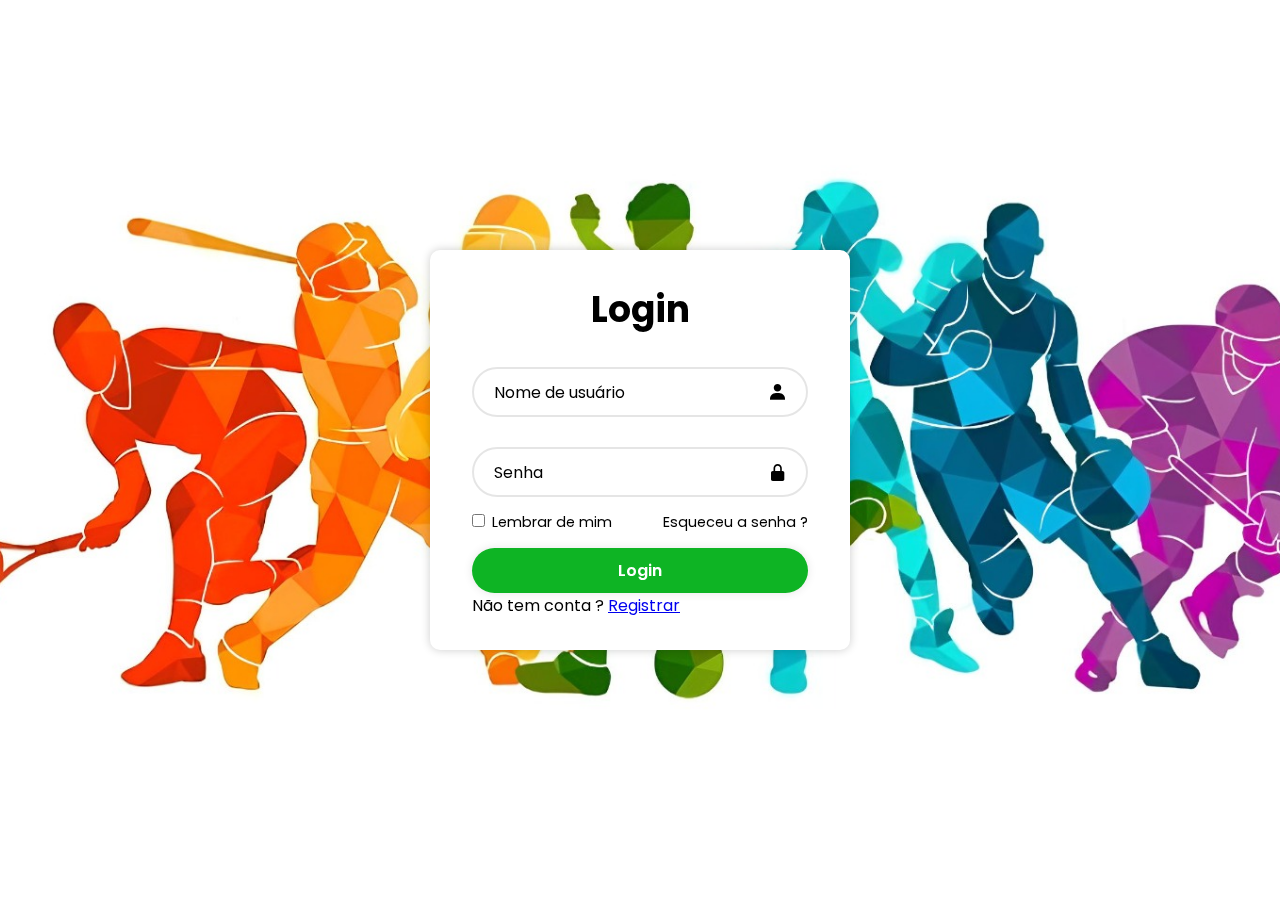
<file: Index.html>
<!DOCTYPE html>
<html lang="en">
<head>
    <meta charset="UTF-8">
    <meta name="viewport" content="width=device-width, initial-scale=1.0">
    <title>Login</title>
    <link href='https://unpkg.com/boxicons@2.1.4/css/boxicons.min.css' rel='stylesheet'>
    <link rel="stylesheet" href="../CSS/index.css">

</head>
<body>
    
    <div class="wrapper">
        <from action="">
            <h1>Login</h1>
            <div class="input-box">
                <input type="text" placeholder="Nome de usuário">
                <i class='bx bxs-user'></i>
            </div>
            <div class="input-box">
                <input type="password" placeholder="Senha" required>
                <i class='bx bxs-lock-alt' ></i>
            </div>
            
            
            <div class="remember-forgot">
                <label><input type="checkbox"> Lembrar de mim</label>
                <a href="#">Esqueceu a senha ?</a>
            </div>

            <form action="/HTML/inicio.html" method="get">
                <button type="submit" class="btn">Login</button>
            </form>
                   

            <div class="Register-link">
                <p>Não tem conta ? <a href="/HTML/cadastro.html">Registrar</a></p>
            </div>

        </from>
    </div>

</body>
</html>
</file>
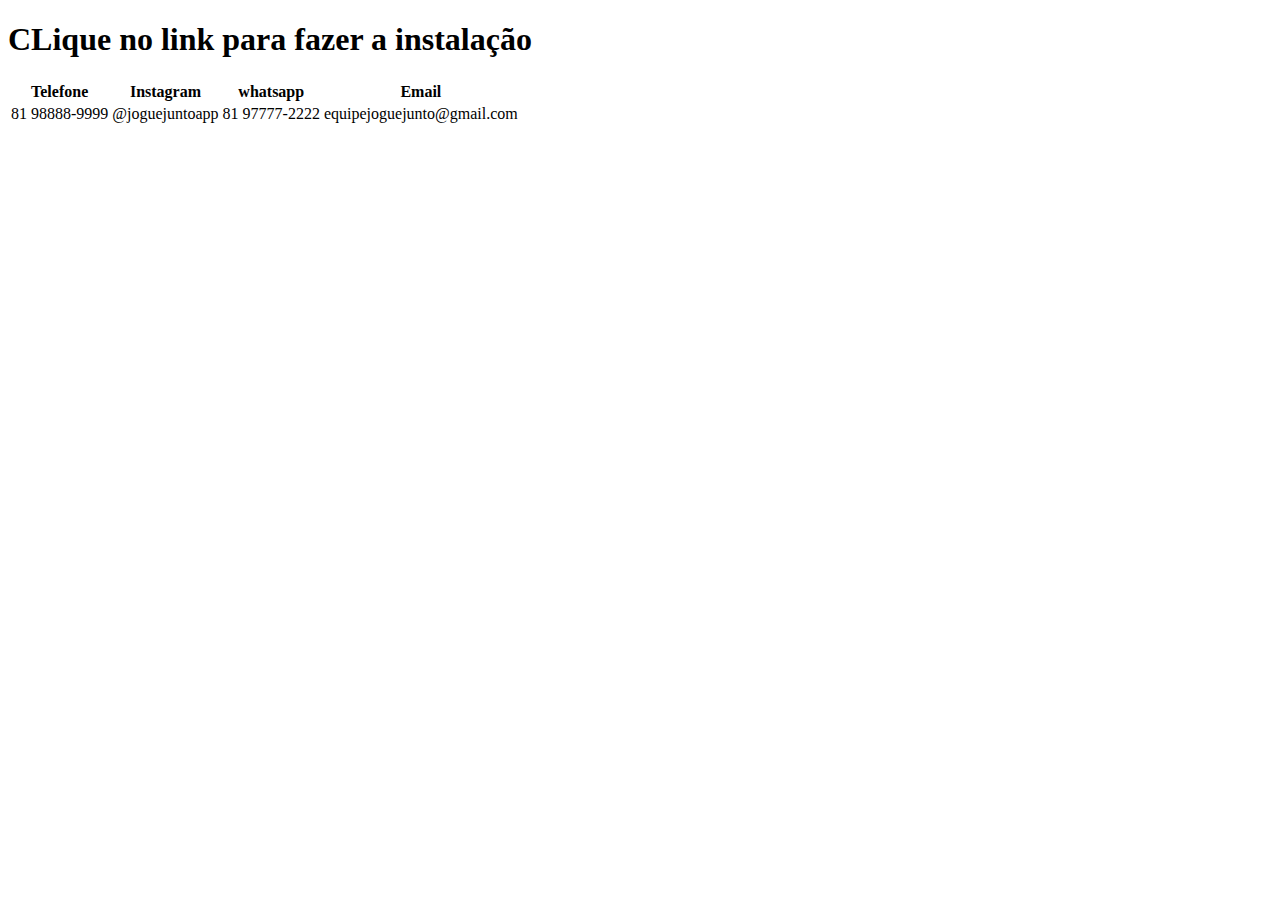
<file: linkbaixar.html>
<!DOCTYPE html>
<html>
    <head>
        <title> LInk para instalação do App </title>
    </head>
    <body>
        <Header>
            <h1> CLique no link para fazer a instalação</h1>
            <link> 
        </Header>
        <footer> 
            <table> 
                <thead> 
                    <tr> 
                        <th> Telefone </th>
                        <th> Instagram </th>
                        <th> whatsapp </th>
                        <th> Email </th>
                    </tr>
                </thead>
                <tbody>
                    <tr> 
                        <td> 81 98888-9999 </td>
                        <td> @joguejuntoapp </td>
                        <td> 81 97777-2222 </td>
                        <td> equipejoguejunto@gmail.com </td>
                    </tr>
                </tbody>
            </table>
        </footer>
    </body>

</html>
</file>
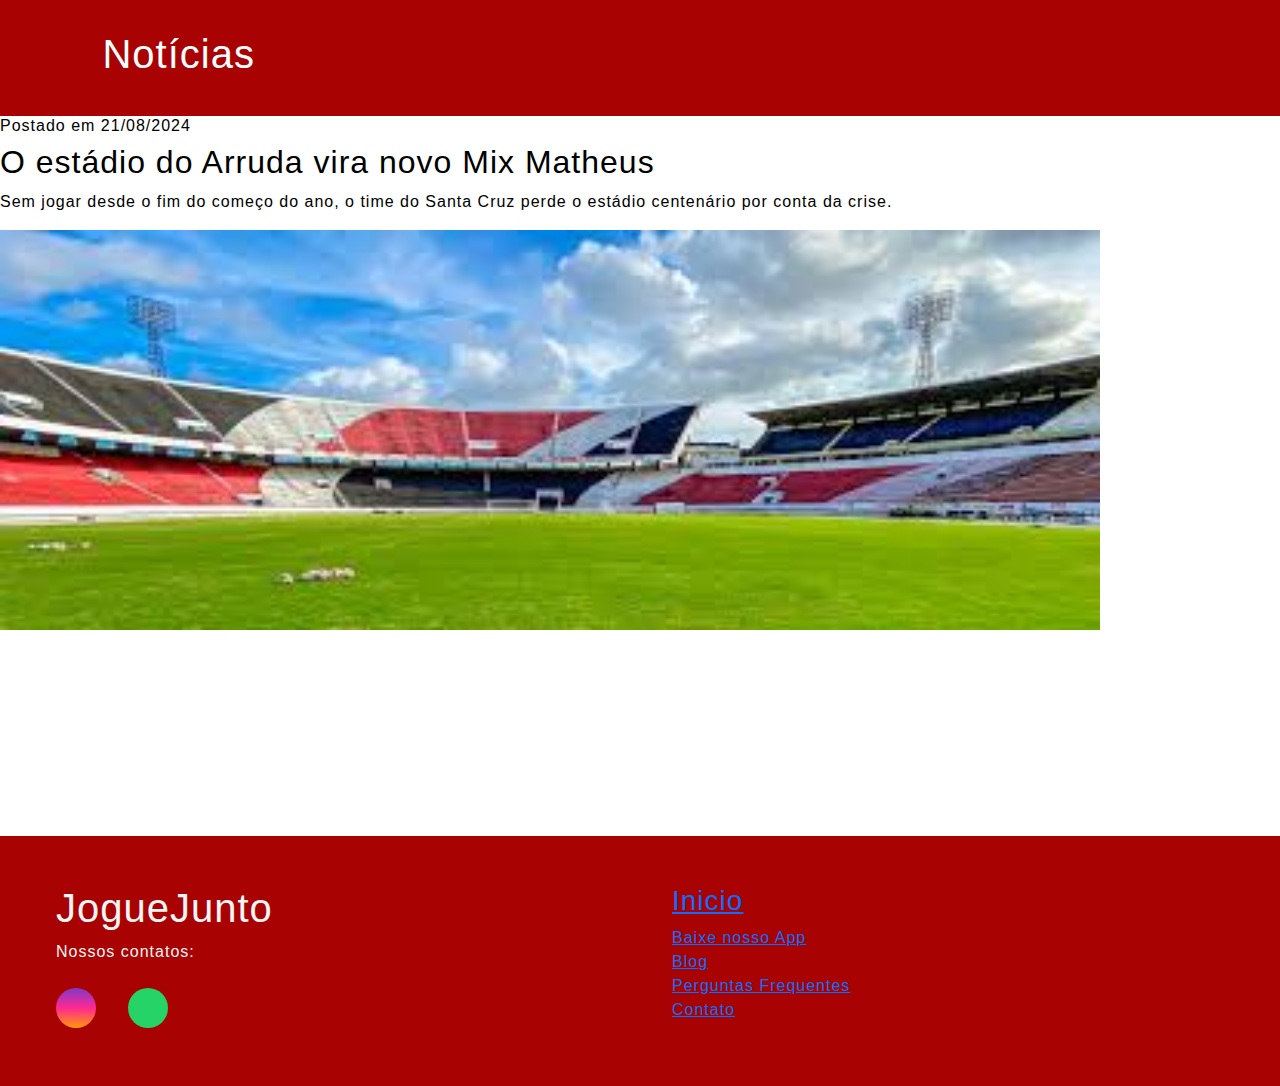
<file: HTML/blog.html>
<!DOCTYPE html>
<html>
    
    <head>
        <link rel="stylesheet" href="https://cdn.jsdelivr.net/npm/boxicons@latest/css/boxicons.min.css">
        <link rel="stylesheet" href="https://unpkg.com/boxicons@latest/css/boxicons.min.css">
        <link rel="stylesheet" href="https://cdnjs.cloudflare.com/ajax/libs/font-awesome/6.4.0/css/all.min.css" integrity="sha512-iecdLmaskl7CVkqkXNQ/ZH/XLlvWZOJyj7Yy7tcenmpD1ypASozpmT/E0iPtmFIB46ZmdtAc9eNBvH0H/ZpiBw==" crossorigin="anonymous" referrerpolicy="no-referrer" />
        <link href="https://cdn.jsdelivr.net/npm/bootstrap@5.3.3/dist/css/bootstrap.min.css" rel="stylesheet" integrity="sha384-QWTKZyjpPEjISv5WaRU9OFeRpok6YctnYmDr5pNlyT2bRjXh0JMhjY6hW+ALEwIH" crossorigin="anonymous">
        <link rel="stylesheet" href="../CSS/blog.css">
        <title> Blog do JogueJunto </title>
    </head>
    <body>
        <header> 
            <h1> Notícias </h1> 
        </header>
        <main>
            <h6>Postado em 21/08/2024</h6>
            <h2> O estádio do Arruda vira novo Mix Matheus</h2>
            <p>Sem jogar desde o fim do começo do ano, o time do Santa Cruz perde o estádio centenário por conta da crise.</p>
            <img src="../Imagens/image.png" class="img_blog">
        </main>
        <footer>
            <div id="footer_content">
                <div id="footer_contactes">
                 <h1>JogueJunto</h1>
                 <p>Nossos contatos:</p>
                 <div id="footer_social_midia">
                  <a href="https://www.instagram.com/3dds.sesi/" class="footer_link"id="Instagram">
                      <i class="fa-brands fa-instagram"></i>
                  </a>
      
                  <a href="https://wa.me/5581987136764" class="footer_link"id="whatsApp">
                      <i class="fa-brands fa-whatsapp"></i>
                  </a>
      
                 </div>
               </div>
      
               <ul class="footer-list">
                  <li>
                    <a href="inicio.html"><h3>Inicio</h3></a>
                  </li>
                  <li>
                      <a href="linkbaixar.html">Baixe nosso App</a>
                  </li>
                  <li>
                    <a href="blog.html">Blog</a>
                </li>
                <li>
                    <a href="perguntas_frequentes.html">Perguntas Frequentes</a>
                </li>
                <li>
                    <a href="contato.html">Contato</a>
                </li>
              </ul>
                  
              </div>
        </footer>
        
        <script src="https://cdn.jsdelivr.net/npm/bootstrap@5.3.3/dist/js/bootstrap.bundle.min.js" integrity="sha384-YvpcrYf0tY3lHB60NNkmXc5s9fDVZLESaAA55NDzOxhy9GkcIdslK1eN7N6jIeHz" crossorigin="anonymous"></script>
    </body>

</html>
</file>
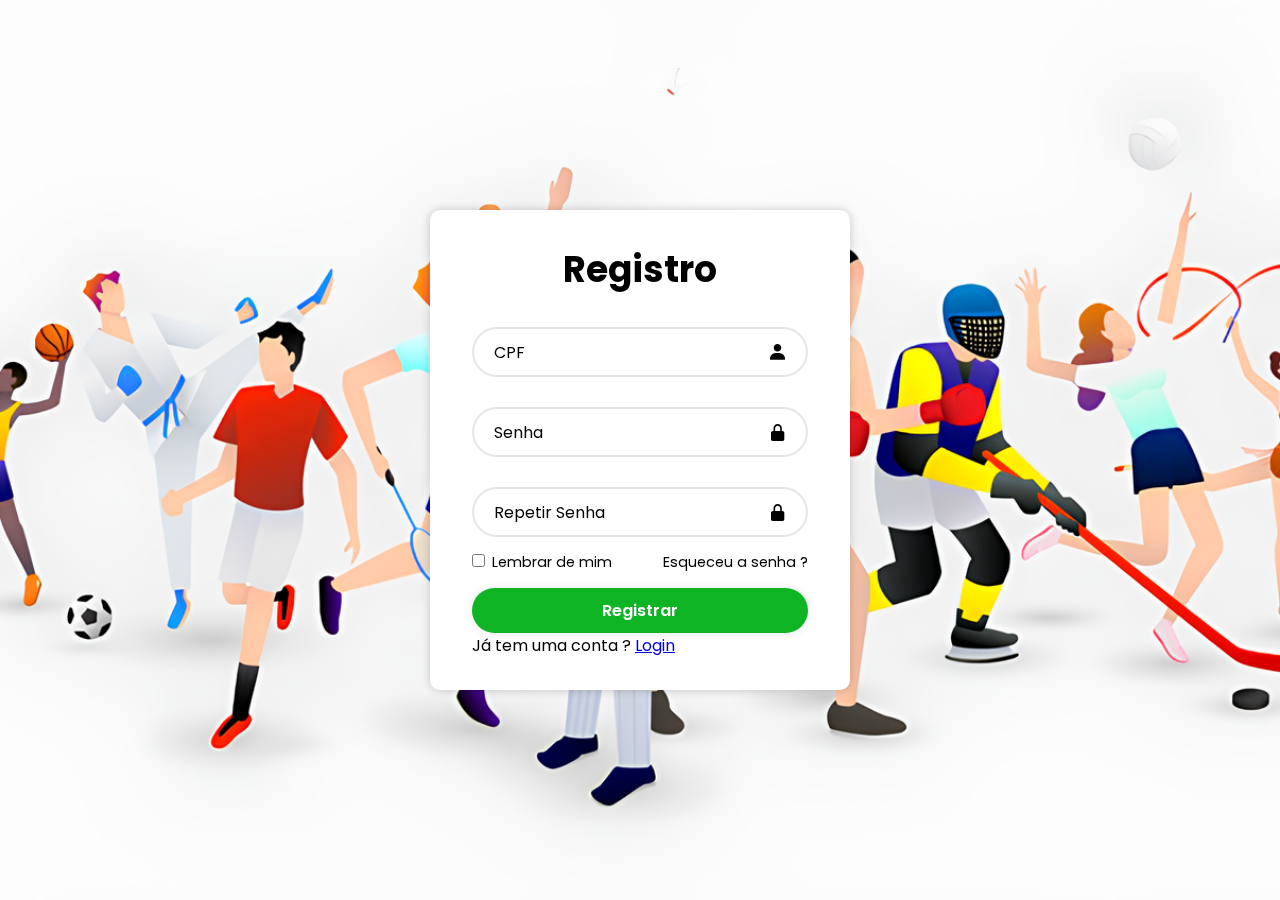
<file: HTML/cadastro.html>
<!DOCTYPE html>
<html lang="en">
<head>
    <meta charset="UTF-8">
    <meta name="viewport" content="width=device-width, initial-scale=1.0">
    <title>Login</title>
    <link href='https://unpkg.com/boxicons@2.1.4/css/boxicons.min.css' rel='stylesheet'>
    <link rel="stylesheet" href="../CSS/cadastro.css">

</head>
<body>
    
    <div class="wrapper">
        <from action="">
            <h1>Registro</h1>
            <div class="input-box">
                <input type="text" placeholder="CPF">
                <i class='bx bxs-user'></i>
            </div>
            <div class="input-box">
                <input type="password" placeholder="Senha" required>
                <i class='bx bxs-lock-alt' ></i>
            </div>

            <div class="input-box">
                <input type="password" placeholder="Repetir Senha" required>
                <i class='bx bxs-lock-alt' ></i>
            </div>
            
            
            <div class="remember-forgot">
                <label><input type="checkbox"> Lembrar de mim</label>
                <a href="#">Esqueceu a senha ?</a>
            </div>

            <form action="../HTML/inicio.html" method="get">
                <button type="submit" class="btn">Registrar</button>
            </form>
                   

            <div class="Register-link">
                <p>Já tem uma conta ? <a href="../Index.html">Login</a></p>
            </div>

        </from>
    </div>

</body>
</html>
</file>
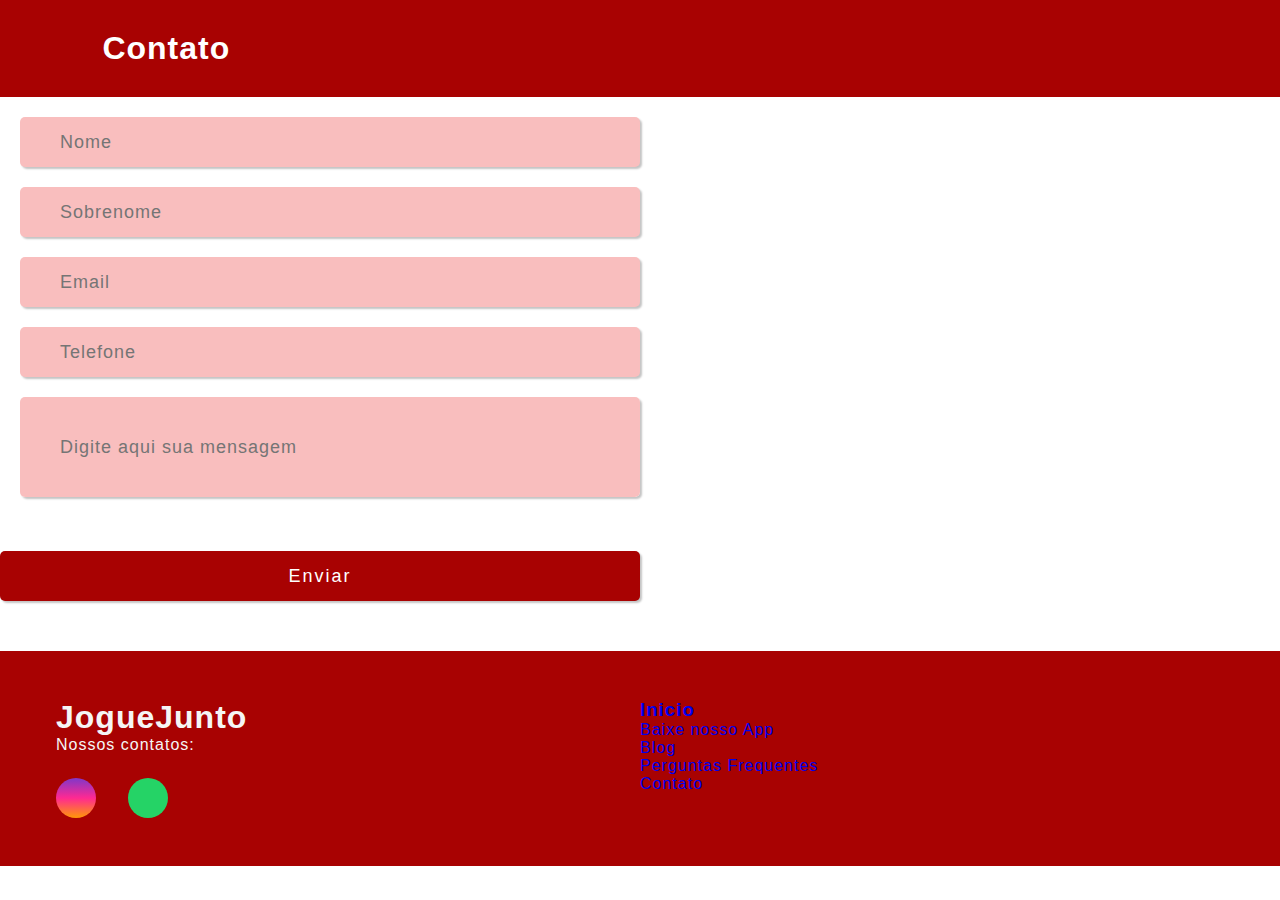
<file: HTML/contato.html>
<!DOCTYPE html>
<html>
    <head>
        <meta charset="UTF-8">
        <meta name="viewport" content="width=device-width, initial-scale=1.0">
        <link rel="stylesheet" href="https://cdn.jsdelivr.net/npm/boxicons@latest/css/boxicons.min.css">
        <link rel="stylesheet" href="https://unpkg.com/boxicons@latest/css/boxicons.min.css">
        <link rel="stylesheet" href="https://cdnjs.cloudflare.com/ajax/libs/font-awesome/6.4.0/css/all.min.css" integrity="sha512-iecdLmaskl7CVkqkXNQ/ZH/XLlvWZOJyj7Yy7tcenmpD1ypASozpmT/E0iPtmFIB46ZmdtAc9eNBvH0H/ZpiBw==" crossorigin="anonymous" referrerpolicy="no-referrer" />
        <link rel="stylesheet" href="../CSS/contato.css">
        <link rel="stylesheet" href="../CSS/blog.css">
        <title> Contato JogueJunto </title>
    </head>
    <body>
        <header> 
            <h1> Contato </h1> 
        </header>
        <form action="contato.html">

            <div class="campos">
                <div class="input-box">
                    <div class="name">
                    <label for="nome"></label>
                    <input type="text" placeholder="Nome" id="nome" name="nome" >
                    <p id="nome-ajuda" class="msg-ajuda" style="display:none;">Mín. 3 caracteres</p>
                </div>
                </div>

                <div class="input-box">
                    <input type="text" id="sobrenome" placeholder="Sobrenome">
                </div>

                <div class="input-box">
                    <div class="email">
                    <label for="email"></label>
                    <input type="text" placeholder="Email" id="email" name="email">
                    <p id="email-ajuda" class="msg-ajuda" style="display:none;">Insira um email válido. Ex: abc@abc.com</p>
                </div>
                </div>

                <div class="input-box">
                    <div class="telefone">
                    <label for="telefone"></label>
                    <input type="text" placeholder="Telefone" id="telefone" name="telefone">
                    <p id="tel-ajuda" class="msg-ajuda" style="display:none;">Insira um telefone válido. (11 números)</p>
                </div>
                </div>

                <div class="input-box">
                    <textarea id="mensagem" placeholder="Digite aqui sua mensagem"></textarea>
                </div>

            </div>

            <div class="button">
                <button value="Enviar" class="btn-concluir" id="btnEnviar">Enviar</button>
            </div>
        </form>


        <footer>
            <div id="footer_content">
                <div id="footer_contactes">
                 <h1>JogueJunto</h1>
                 <p>Nossos contatos:</p>
                 <div id="footer_social_midia">
                  <a href="https://www.instagram.com/3dds.sesi/" class="footer_link"id="Instagram">
                      <i class="fa-brands fa-instagram"></i>
                  </a>
      
                  <a href="https://wa.me/5581987136764" class="footer_link"id="whatsApp">
                      <i class="fa-brands fa-whatsapp"></i>
                  </a>
      
                 </div>
               </div>
      
               <ul class="footer-list">
                  <li>
                      <a href="inicio.html"><h3>Inicio</h3></a>
                  </li>
                  <li>
                      <a href="linkbaixar.html">Baixe nosso App</a>
                  </li>
                  <li>
                    <a href="blog.html">Blog</a>
                </li>
                <li>
                    <a href="perguntas_frequentes.html">Perguntas Frequentes</a>
                </li>
                <li>
                    <a href="contato.html">Contato</a>
                </li>
              </ul>
                  
              </div>
        </footer>  
    <script src="../JS/contato.js"></script> 
    </body>
</html>
</file>
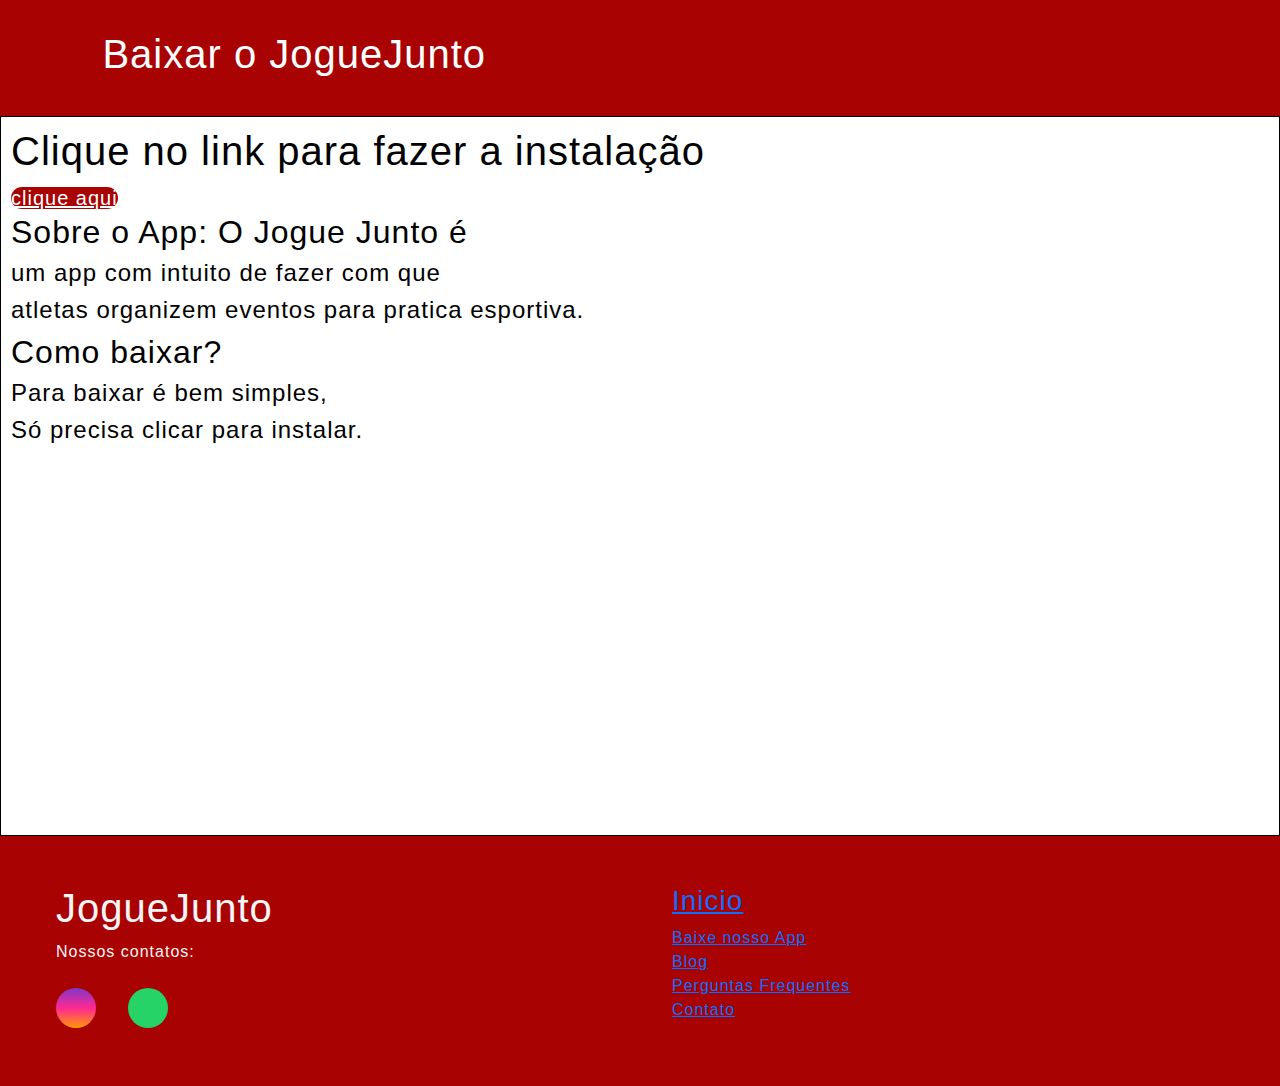
<file: HTML/linkbaixar.html>
<!DOCTYPE html>
<html>
    <head>
        <link rel="stylesheet" href="https://cdn.jsdelivr.net/npm/boxicons@latest/css/boxicons.min.css">
        <link rel="stylesheet" href="https://unpkg.com/boxicons@latest/css/boxicons.min.css">
        <link rel="stylesheet" href="https://cdnjs.cloudflare.com/ajax/libs/font-awesome/6.4.0/css/all.min.css" integrity="sha512-iecdLmaskl7CVkqkXNQ/ZH/XLlvWZOJyj7Yy7tcenmpD1ypASozpmT/E0iPtmFIB46ZmdtAc9eNBvH0H/ZpiBw==" crossorigin="anonymous" referrerpolicy="no-referrer" />
        <link href="https://cdn.jsdelivr.net/npm/bootstrap@5.3.3/dist/css/bootstrap.min.css" rel="stylesheet" integrity="sha384-QWTKZyjpPEjISv5WaRU9OFeRpok6YctnYmDr5pNlyT2bRjXh0JMhjY6hW+ALEwIH" crossorigin="anonymous">
        <link rel="stylesheet" href="../CSS/blog.css">
        <link rel="stylesheet" href="../CSS/linkbaixar.css">
        <title> Baixe o JogueJunto</title>
    </head>
    <body>
        <header> 
            <h1> Baixar o JogueJunto </h1> 
        </header>
        <main class="infobaixar">
            <h1> Clique no link para fazer a instalação</h1>
            <a href="https://pt.wikipedia.org/wiki/Wikipédia:Página_principal"class= 'bnt'>clique aqui</a>
            <div class=" infoapp">
                <h2> Sobre o App: O Jogue Junto é </h2>
                <h4> um app com intuito de fazer com que</h4>
                <h4> atletas organizem eventos para pratica esportiva.</h4> 
                <h2> Como baixar?</h2>
                <h4> Para baixar é bem simples,</h4>
                <h4> Só precisa clicar para instalar. </h4>
            </div>
        </main>
    </body>
    <footer>
        <div id="footer_content">
            <div id="footer_contactes">
             <h1>JogueJunto</h1>
             <p>Nossos contatos:</p>
             <div id="footer_social_midia">
              <a href="https://www.instagram.com/3dds.sesi/" class="footer_link"id="Instagram">
                  <i class="fa-brands fa-instagram"></i>
              </a>
  
              <a href="https://wa.me/5581987136764" class="footer_link"id="whatsApp">
                  <i class="fa-brands fa-whatsapp"></i>
              </a>
  
             </div>
           </div>
  
           <ul class="footer-list">
              <li>
                <a href="inicio.html"><h3>Inicio</h3></a>
              </li>
              <li>
                  <a href="linkbaixar.html">Baixe nosso App</a>
              </li>
              <li>
                <a href="blog.html">Blog</a>
            </li>
            <li>
                <a href="perguntas_frequentes.html">Perguntas Frequentes</a>
            </li>
            <li>
                <a href="contato.html">Contato</a>
            </li>
          </ul>
              
          </div>
    </footer>

</html>
</file>
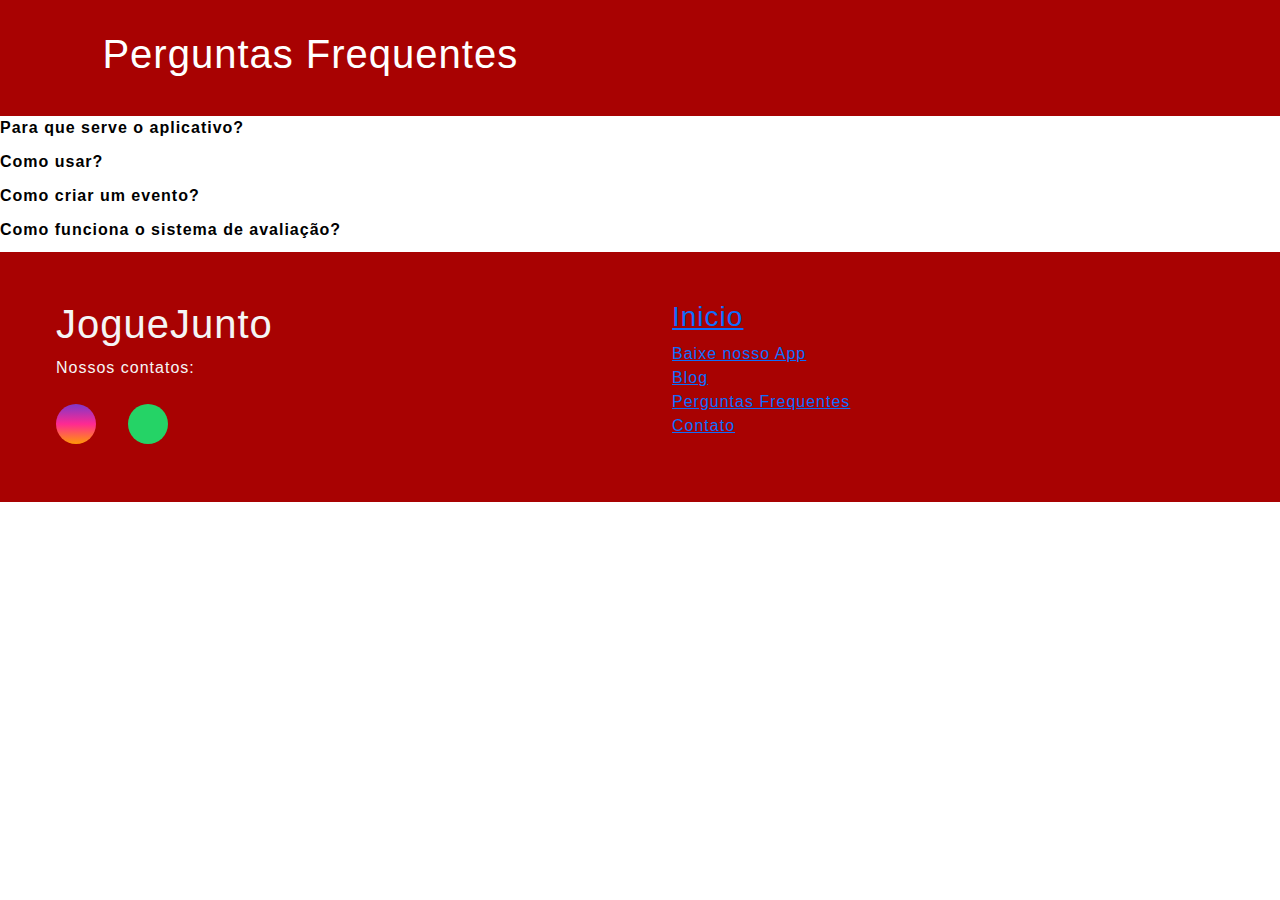
<file: HTML/perguntas_frequentes.html>
<!DOCTYPE html>
<html lang="pt-BR">
<head>
    <meta charset="UTF-8">
    <meta name="viewport" content="width=device-width, initial-scale=1.0">
    <link rel="stylesheet" href="https://cdn.jsdelivr.net/npm/boxicons@latest/css/boxicons.min.css">
    <link rel="stylesheet" href="https://unpkg.com/boxicons@latest/css/boxicons.min.css">
    <link rel="stylesheet" href="https://cdnjs.cloudflare.com/ajax/libs/font-awesome/6.4.0/css/all.min.css" integrity="sha512-iecdLmaskl7CVkqkXNQ/ZH/XLlvWZOJyj7Yy7tcenmpD1ypASozpmT/E0iPtmFIB46ZmdtAc9eNBvH0H/ZpiBw==" crossorigin="anonymous" referrerpolicy="no-referrer" />
    <link href="https://cdn.jsdelivr.net/npm/bootstrap@5.3.3/dist/css/bootstrap.min.css" rel="stylesheet" integrity="sha384-QWTKZyjpPEjISv5WaRU9OFeRpok6YctnYmDr5pNlyT2bRjXh0JMhjY6hW+ALEwIH" crossorigin="anonymous">
    <link rel="stylesheet" href="../CSS/perguntas_frequentes.css">
    <title>Perguntas Frequentes</title>
</head>
<body>
    <header> 
        <h1> Perguntas Frequentes </h1> 
    </header>
    <details id="linha">
        <summary>Para que serve o aplicativo?</summary>
        <p>O nosso aplicativo tem o objetivo de apoiar atletas que procuram outros atletas para praticar uma modalidade esportiva.</p>
    </details>

    <details id="linha">
        <summary>Como usar?</summary>
        <p>Na área principal, localize o tipo de esporte que você deseja praticar. Em seguida, encontre eventos disponíveis, veja onde serão realizados, marque sua presença e vá praticar esportes!.</p>
    </details>

    <details id="linha">
        <summary>Como criar um evento?</summary>
        <p>Na aba de localização, há opção "Criar Evento". O criador do evento determina o local da prática e quantos atletas são necessários para completar o grupo.</p>
    </details>

    <details id="linha">
        <summary>Como funciona o sistema de avaliação?</summary>
        <p>Após o evento, você poderá avaliar os atletas, juízes ou espaços para que os outros usuários possam saber se essas pessoas ou locais são bons e de confiança. Isso ajuda a manter uma relação segura, amigável e saudável entre os usuários.</p>
    </details>
    <footer>
        <div id="footer_content">
            <div id="footer_contactes">
             <h1>JogueJunto</h1>
             <p>Nossos contatos:</p>
             <div id="footer_social_midia">
              <a href="https://www.instagram.com/3dds.sesi/" class="footer_link"id="Instagram">
                  <i class="fa-brands fa-instagram"></i>
              </a>
  
              <a href="https://wa.me/5581987136764" class="footer_link"id="whatsApp">
                  <i class="fa-brands fa-whatsapp"></i>
              </a>
  
             </div>
           </div>
  
           <ul class="footer-list">
              <li>
                <a href="inicio.html"><h3>Inicio</h3></a>
              </li>
              <li>
                  <a href="linkbaixar.html">Baixe nosso App</a>
              </li>
              <li>
                <a href="blog.html">Blog</a>
            </li>
            <li>
                <a href="perguntas_frequentes.html">Perguntas Frequentes</a>
            </li>
            <li>
                <a href="contato.html">Contato</a>
            </li>
          </ul>
              
          </div>
    </footer>
    
</body>

</html>
</file>
<file: CSS/index.css>
@import url("https://fonts.googleapis.com/css2?family=Poppins:wight@300;400;500;600;700;800;900&display=swap");

* {
    margin: 0;
    padding: 0;
    box-sizing: border-box;
    font-family: "Poppins", sans-serif;
}

body {
    display: flex;
    justify-content: center;
    align-items: center;
    min-height: 100vh;
    background: url('/Imagens/login.jpeg') no-repeat ;
    background-size: cover;
    background-position: center;
}

.wrapper {
    width: 420px;
    background: rgb(255, 255, 255);
    border: 2px solid rgba(255, 255, 255, .2);
    backdrop-filter: blur(3px);
    box-shadow: 0 0 10px rgba(0, 0, 0, .2);
    color: #000000;
    border-radius: 10px;
    padding: 30px 40px;
}

.wrapper h1 {
    font-size: 36px;
    text-align: center;
    color: rgb(0, 0, 0);
}

.wrapper .input-box{
    position: relative;
    width: 100%;
    height: 50px;
    margin: 30px 0;
}


.input-box input{
    width: 100%;
    height: 100%;
    background: transparent;
    border: none;
    outline: none;
    border: 2px solid rgba(0, 0, 0, 0.1);
    border-radius: 40px;
    font-size: 16px;
    color: #000000;
    padding: 20px 45px 20px 20px;
}

.input-box input::placeholder {
    color: #000000;
}

.input-box i {
    position: absolute;
    right: 10px;
    top: 15px;
    transform: translate(-50%);
    font-size: 20px;
}

.wrapper .remember-forgot {
    display: flex;
    justify-content: space-between;
    font-size: 14.5px;
    margin: -15px 0 15px;
    color: #000000;
}

.remember-forgot label input {
    accent-color: #000000;
    margin-right: 3px;
}

.remember-forgot a {
    color: #000000;
    text-decoration: none;
}

.remember-forgot a:hover {
    text-decoration: underline;
}

.wrapper .btn {
    width: 100%;
    height: 45px;
    background: #0eb424;
    border: none;
    outline: none;
    border-radius: 40px;
    box-shadow: 0 0 10px rgba(0, 0, 0, .1);
    cursor: pointer;
    font-size: 16px;
    color: #fff;
    font-weight: 600;
}

.wrapper .register-link {
    font-size: 14.5px;
    text-align: center;
    margin: 20px 0 15px;
    color: #fff;
}

.register-link p a {
    color: #ffffff;
    text-decoration: none;
    font-weight: 600;
}

.register-link p a:hover {
    text-decoration: underline;
    color: #ffffff;
}
</file>
<file: CSS/blog.css>
@import url('https://fonts.googleapis.com/css2?family= Playfair+ Display :wght@400;500 & display=swap');

*{
    font-family: 'Playfair' , sans-serif ;
    margin: 0;
    padding: 0;
    box-sizing: border-box;
    letter-spacing: 1px;
    text-decoration: none;
    list-style: none;
   }



header {
         /* position: fixed; */
         width: 100%;
         top: 0;
         right: 0;
         z-index: 1000;
         display: flex;
         align-items: center;
         justify-content: space-between;
         padding: 30px 8%;
         background-color: rgb(168, 2, 2);
         color: white
         
         
}

.header-icons i {
                 margin-right: 25px;
                 font-size: 28px;
                 cursor: pointer;
                 transition: all .5s ease;
                }
.header-icons{ 
               display: flex;
               align-items: center;
             }


 
body {
       background-color: white;
       color: black; 
      }

.logo {
        display: flex;
        align-items: center; 
        color: #fff;
        font-size: 30px;
        font-weight: bold;
       }

nav {
      display: flex;  
     }

nav a {
        color: white;
        font-size: 1rem;
        font-weight:500;
        margin: 0 30px;
        transition: a .55s ease;
       }


section {
          position: relative;
          height: 100vh;
          width: 100%;
          display: grid;
          grid-template-columns: 2fr,1fr;
          align-items: center;
          gap: 2rem;
         }

section h1 {
             font-size: 3rem;
             line-height: 1.2;
             margin-bottom: 2px;
            }

section h5 {
             font-size: 14px;
             font-weight: 400;
             margin-bottom: 60px;
            }

section h3 {
             font-size: 40px;
             font-weight: 700;
             letter-spacing: 2px;
             margin-bottom: 35px;
            }

section img {
              max-width: 100%;
              height: auto;
             }
.btn {
       display: inline-block;
       padding: 15px 70px;
       font-size: 16px;
       font-weight: 500;
       background-color: black;
       border: solid 2px white;
       transition: all.55 ease;
       color: white;
      }

.btn:hover {
              background-color: green;
              border: 2px solid white;
              color: white;
            }
:root{
    --color-neutral-0: #0e0c0c;
    --color-neutral-10: #61f55c;
    --color-neutral-30: #928b85;
    --color-neutral-40: #f5f5f5;
    
}
main {
    height: 80vh;
}

.img_blog{
    width:  1100px;
    height: 400px;
}

footer{
    width: auto;
    color: var(--color-neutral-40);
}

.footer_link{
    text-decoration: dashed;
    color: white
}

#footer_content{
    background-color: rgb(168, 2, 2);
    display: grid;
    grid-template-columns: repeat(2,1fr);
    padding: 3rem 3.5rem;
    
}

#footer_contacts h1{
    margin-bottom: 3rem;

}

#footer_social_midia {
    display: flex;
    gap: 2rem;
    margin-top: 1.5rem;
}

#footer_social_midia .footer_link i {
    font-size: 1.25rem;
}

#footer_social_midia .footer_link{
    display: flex;
    align-items: center;
    justify-content: center;
    height: 2.5rem;
    width: 2.5rem;
    color: var(--color-neutral-40);
    border-radius: 50%;
    transition: all 0.4s;
    line-height: 0%;
} 

#footer_social_midia .footer_link:hover {
    opacity: 0.8;

}
#Instagram{
    background: linear-gradient(#7f37c9, #ff2992, #ff9807);
    
}

#whatsApp{

    background-color: #25d366;
    
}
</file>
<file: CSS/cadastro.css>
@import url("https://fonts.googleapis.com/css2?family=Poppins:wight@300;400;500;600;700;800;900&display=swap");

* {
    margin: 0;
    padding: 0;
    box-sizing: border-box;
    font-family: "Poppins", sans-serif;
}

body {
    display: flex;
    justify-content: center;
    align-items: center;
    min-height: 100vh;
    background: url('/Imagens/registro.png') no-repeat ;
    background-size: cover;
    background-position: center;
}

.wrapper {
    width: 420px;
    background: rgb(255, 255, 255);
    border: 2px solid rgba(255, 255, 255, .2);
    backdrop-filter: blur(3px);
    box-shadow: 0 0 10px rgba(0, 0, 0, .2);
    color: #000000;
    border-radius: 10px;
    padding: 30px 40px;
}

.wrapper h1 {
    font-size: 36px;
    text-align: center;
    color: rgb(0, 0, 0);
}

.wrapper .input-box{
    position: relative;
    width: 100%;
    height: 50px;
    margin: 30px 0;
}


.input-box input{
    width: 100%;
    height: 100%;
    background: transparent;
    border: none;
    outline: none;
    border: 2px solid rgba(0, 0, 0, 0.1);
    border-radius: 40px;
    font-size: 16px;
    color: #000000;
    padding: 20px 45px 20px 20px;
}

.input-box input::placeholder {
    color: #000000;
}

.input-box i {
    position: absolute;
    right: 10px;
    top: 15px;
    transform: translate(-50%);
    font-size: 20px;
}

.wrapper .remember-forgot {
    display: flex;
    justify-content: space-between;
    font-size: 14.5px;
    margin: -15px 0 15px;
    color: #000000;
}

.remember-forgot label input {
    accent-color: #000000;
    margin-right: 3px;
}

.remember-forgot a {
    color: #000000;
    text-decoration: none;
}

.remember-forgot a:hover {
    text-decoration: underline;
}

.wrapper .btn {
    width: 100%;
    height: 45px;
    background: #0eb424;
    border: none;
    outline: none;
    border-radius: 40px;
    box-shadow: 0 0 10px rgba(0, 0, 0, .1);
    cursor: pointer;
    font-size: 16px;
    color: #fff;
    font-weight: 600;
}

.wrapper .register-link {
    font-size: 14.5px;
    text-align: center;
    margin: 20px 0 15px;
    color: #fff;
}

.register-link p a {
    color: #ffffff;
    text-decoration: none;
    font-weight: 600;
}

.register-link p a:hover {
    text-decoration: underline;
    color: #ffffff;
}
</file>
<file: CSS/contato.css>
@import url('https://fonts.googleapis.com/css2?family=Poppins:ital,wght@0,100;0,200;0,300;0,400;0,500;0,600;0,700;0,800;0,900;1,100;1,200;1,300;1,400;1,500;1,600;1,700;1,800;1,900&display=swap');
@import url('https://fonts.googleapis.com/css2?family= Playfair+ Display :wght@400;500 & display=swap');

*{
    font-family: 'Playfair' , sans-serif ;
    margin: 0;
    padding: 0;
    box-sizing: border-box;
    letter-spacing: 1px;
    text-decoration: none;
    list-style: none;
   }



header {
         width: 100%;
         top: 0;
         right: 0;
         z-index: 1000;
         display: flex;
         align-items: center;
         justify-content: space-between;
         padding: 30px 8%;
         background-color: rgb(168, 2, 2);
         color: white
         
         
}
 


.img_blog{
    width:  1100px;
    height: 400px;
}

footer{
    width: auto;
    color: var(--color-neutral-40);
}

.footer_link{
    text-decoration: dashed;
    color: white
}

#footer_content{
    background-color: rgb(168, 2, 2);
    display: grid;
    grid-template-columns: repeat(2,1fr);
    padding: 3rem 3.5rem;
    
}

#footer_contacts h1{
    margin-bottom: 3rem;

}

#footer_social_midia {
    display: flex;
    gap: 2rem;
    margin-top: 1.5rem;
}

#footer_social_midia .footer_link i {
    font-size: 1.25rem;
}

#footer_social_midia .footer_link{
    display: flex;
    align-items: center;
    justify-content: center;
    height: 2.5rem;
    width: 2.5rem;
    color: var(--color-neutral-40);
    border-radius: 50%;
    transition: all 0.4s;
    line-height: 0%;
} 

#footer_social_midia .footer_link:hover {
    opacity: 0.8;

}
#Instagram{
    background: linear-gradient(#7f37c9, #ff2992, #ff9807);
    
}

#whatsApp{

    background-color: #25d366;
    
}

.container-body {
    display: flex;
    height: 70%;
    justify-content: center;
    align-items: center;
    padding: 10px;
    background: #ffffff;
    flex-direction: column;
    row-gap: 40px;
}

.container {
    width: 100%;
    max-width: 800px;
    border-style: solid;
    background: #ffffff;
    padding: 25px 30px;
    border-radius: 25px;
    border-style: solid;
    border-width: 1px;
    border-color: #6679bd;
}

.container .title {
    font-size: 25px;
    position: relative;
}

.container form .campos {
    display: flex;
    flex-wrap: wrap;
    
}

form .campos .input-box {
    width: calc(100% / 2 - 20px);
    margin: 20px;
    
}

.campos .input-box input {
    height: 50px;
    width: 100%;
    box-shadow: 2px 2px 2px rgb(196, 196, 196);
    border: none;
    border-radius: 5px;
    background-color:  #f9bebe;
    align-items: center;
}


input[type="text"],
input[type="telefone"],
input[type="email"],
textarea,
textarea::placeholder,
input::placeholder {
    font-size: large;
    padding: 20px;
}

.campos .input-box textarea {

    resize: none;
    height: 100px;
    width: 100%;
    box-shadow: 2px 2px 2px rgb(196, 196, 196);
    border: none;
    border-radius: 5px;
    background-color: #f9bebe;
}

form .button {
    height: 50px;
    margin: 50px 0;
}

form .button button {
    height: 100%;
    width: 50%;
    box-shadow: 2px 2px 2px rgb(196, 196, 196);
    border: none;
    border-radius: 5px;
    font-size: large;
    outline: none;
    color: #ffff;
    background:rgb(168, 2, 2);
    letter-spacing: 2px;
    font-weight: 500;
    cursor: pointer;
    align-self: center;
}

form .button button:hover {
    background-color: #ed1010;
}

.contacts {
    width: 100%;
    max-width: 800px;
    border-style: solid;
    background: #ffffff;
    padding: 25px 30px;
    border-radius: 25px;
    border-style: solid;
    border-width: 1px;
    border-color: #6679bd;
    display: flex;
    flex-direction: column;
    row-gap: 30px;
    align-items: center;
}

.contact {
    display: flex;
    flex-direction: column;
    align-items: center;
    row-gap: 12px;
    background-color: #f2f2f2;
    padding: 20px;
    border-radius: 10px;
    box-shadow: 0 4px 8px rgba(0, 0, 0, 0.1);
    transition: transform 0.3s ease;
    cursor: pointer;
}

.contact:hover {
    transform: translateY(-5px);
    /* Efeito de levantamento ao passar o mouse */
}

@media (max-width: 600px) {
    .container {
        max-width: 100%;
    }

    .contacts {
        max-width: 100%;
    }

    form .campos .input-box {
        width: 100%;
        margin-bottom: 15px;
    }
}

.name ,.email ,.telefone {
    position: relative; /* Adiciona position: relative ao container do input */
  }
  
  .required-popup::after {
    content: "* Campo obrigatório";
    position: absolute;
    top: 0;
    right: 0;
    color: #DFDFDF;
    font-size: 0.65rem;
    padding: 0.2rem;
    display: block;
    background-color: #202020;
    border-radius: 8px;
  }
    
    input.correct {
      background-color: #BBCCBB;
      border: solid 2px #206620;
      color: #206620;
    }
    
    input.error {
      border: solid 2px #992020;
      background-color: #CCBBBB;
      color: #662020;
    }
    
    .msg-ajuda {
      position: absolute;
      font-size: .8rem;
      color: darkred;
      top: 100%; /* Posiciona a mensagem abaixo do input */
      left: 0;
      align-items:start;
    }
  
    @media(max-width: 1000px){
      .msg-ajuda{
        font-size: .7rem;
      }
    
    }
    
    @media(max-width: 500px) {
  
      .msg-ajuda{
        font-size: .7rem;
      }
    
    }
</file>
<file: CSS/linkbaixar.css>
.infobaixar{
    background-color: rgb(255, 255, 255);
    border: 1px solid rgb(0, 0, 0);
    padding: 10px;
}

.bnt {
    background-color: rgb(168, 2, 2);
    color:rgb(255, 255, 255);
    border: rgb(168, 2, 2);
    padding: 20px, 30px;
    font-size: 20px;
    cursor: pointer;
    border-radius: 70px;
    transition: background-color 0.3s, color 0.3s;
    top: 6px;
}
</file>
<file: CSS/perguntas_frequentes.css>
@import url('https://fonts.googleapis.com/css2?family= Playfair+ Display :wght@400;500 & display=swap');

details {
    margin-bottom: 10px;
}
summary {
    font-weight: bold;
    cursor: pointer;
}

*{
    font-family: 'Playfair' , sans-serif ;
    margin: 0;
    padding: 0;
    box-sizing: border-box;
    letter-spacing: 1px;
    text-decoration: none;
    list-style: none;
   }



header {
         /* position: fixed; */
         width: 100%;
         top: 0;
         right: 0;
         z-index: 1000;
         display: flex;
         align-items: center;
         justify-content: space-between;
         padding: 30px 8%;
         background-color: rgb(168, 2, 2);
         color: white
         
         
}

.header-icons i {
                 margin-right: 25px;
                 font-size: 28px;
                 cursor: pointer;
                 transition: all .5s ease;
                }
.header-icons{ 
               display: flex;
               align-items: center;
             }


 
body {
       background-color: white;
       color: black; 
      }

.logo {
        display: flex;
        align-items: center; 
        color: #fff;
        font-size: 30px;
        font-weight: bold;
       }

nav {
      display: flex;  
     }

nav a {
        color: white;
        font-size: 1rem;
        font-weight:500;
        margin: 0 30px;
        transition: a .55s ease;
       }


section {
          position: relative;
          height: 100vh;
          width: 100%;
          display: grid;
          grid-template-columns: 2fr,1fr;
          align-items: center;
          gap: 2rem;
         }

section h1 {
             font-size: 3rem;
             line-height: 1.2;
             margin-bottom: 2px;
            }

section h5 {
             font-size: 14px;
             font-weight: 400;
             margin-bottom: 60px;
            }

section h3 {
             font-size: 40px;
             font-weight: 700;
             letter-spacing: 2px;
             margin-bottom: 35px;
            }

section img {
              max-width: 100%;
              height: auto;
             }
.btn {
       display: inline-block;
       padding: 15px 70px;
       font-size: 16px;
       font-weight: 500;
       background-color: black;
       border: solid 2px white;
       transition: all.55 ease;
       color: white;
      }

.btn:hover {
              background-color: green;
              border: 2px solid white;
              color: white;
            }
:root{
    --color-neutral-0: #0e0c0c;
    --color-neutral-10: #61f55c;
    --color-neutral-30: #928b85;
    --color-neutral-40: #f5f5f5;
    
}
main {
    height: 80vh;
}

.img_blog{
    width:  1100px;
    height: 400px;
}

footer{
    width: auto;
    color: var(--color-neutral-40);
}

.footer_link{
    text-decoration: dashed;
    color: white
}

#footer_content{
    background-color: rgb(168, 2, 2);
    display: grid;
    grid-template-columns: repeat(2,1fr);
    padding: 3rem 3.5rem;
    
}

#footer_contacts h1{
    margin-bottom: 3rem;

}

#footer_social_midia {
    display: flex;
    gap: 2rem;
    margin-top: 1.5rem;
}

#footer_social_midia .footer_link i {
    font-size: 1.25rem;
}

#footer_social_midia .footer_link{
    display: flex;
    align-items: center;
    justify-content: center;
    height: 2.5rem;
    width: 2.5rem;
    color: var(--color-neutral-40);
    border-radius: 50%;
    transition: all 0.4s;
    line-height: 0%;
} 

#footer_social_midia .footer_link:hover {
    opacity: 0.8;

}
#Instagram{
    background: linear-gradient(#7f37c9, #ff2992, #ff9807);
    
}

#whatsApp{

    background-color: #25d366;
    
}
</file>
